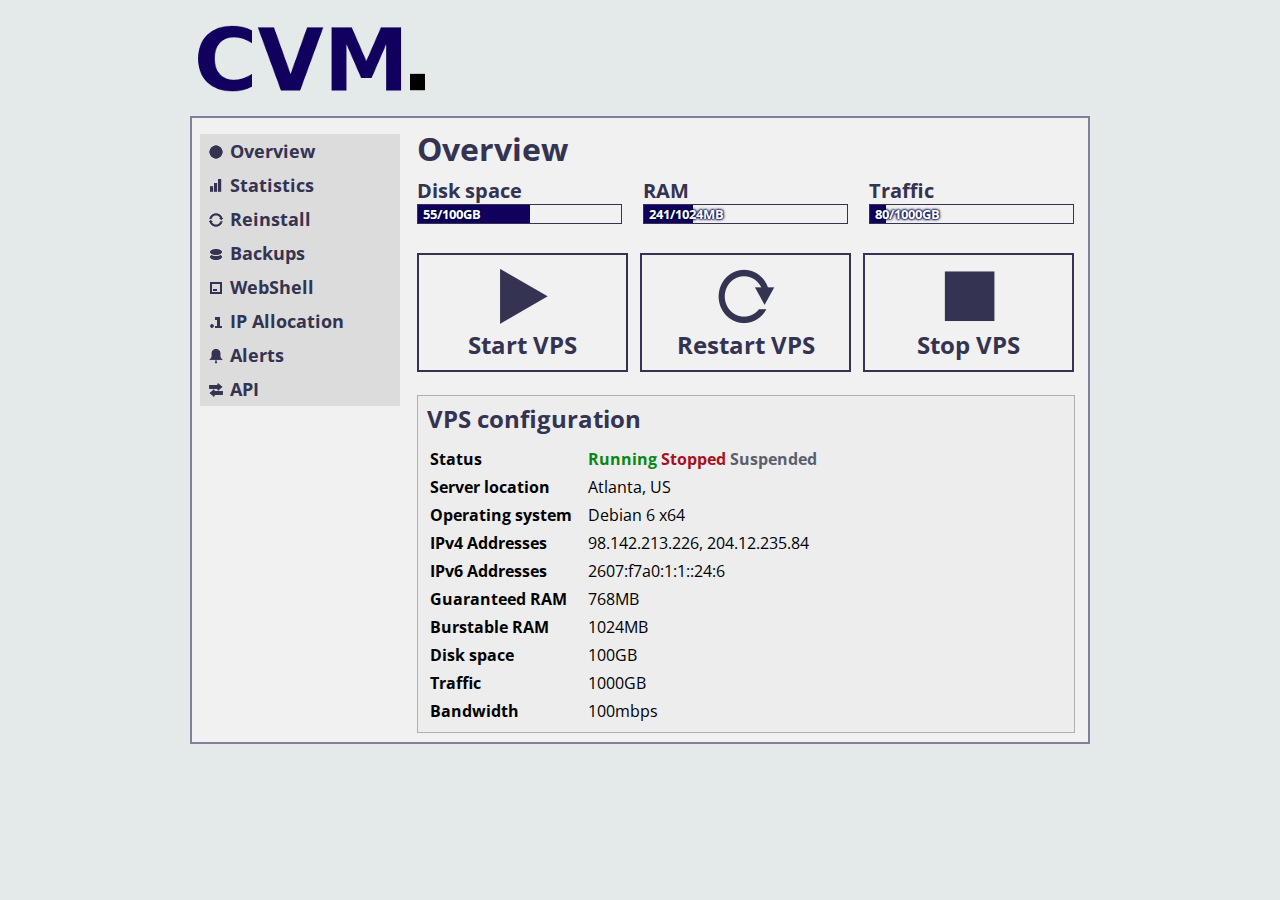
<file: design/index.html>
<!doctype html>
<html>
	<head>
		<title>CVM</title>
		<link href='http://fonts.googleapis.com/css?family=Open+Sans:400,700' rel='stylesheet' type='text/css'>
		<link rel="stylesheet" href="css/cvm.css" type="text/css">
		<script type="text/javascript" src="js/cvm.js"></script>
	</head>
	<body>
		<div class="wrapper">
			<div class="header">
				<img src="images/logo.png">
			</div>
			<div class="main">
				<div class="sidebar">
					<a class="button" id="button_overview" href="#">Overview</a>
					<a class="button" id="button_statistics" href="#">Statistics</a>
					<a class="button" id="button_reinstall" href="#">Reinstall</a>
					<a class="button" id="button_backup" href="#">Backups</a>
					<a class="button" id="button_webshell" href="#">WebShell</a>
					<a class="button" id="button_ip" href="#">IP Allocation</a>
					<a class="button" id="button_alerts" href="#">Alerts</a>
					<a class="button" id="button_api" href="#">API</a>
				</div>
				<h1>Overview</h1>
				
				<!-- <h2>Consolidated traffic example</h2> -->
				<div class="quota">
					<div class="quota-item">
						<h3>Disk space</h3>
						<div class="quota-bar">
							<div class="quota-bar-inner" style="width: 55%;"></div>
							<div class="quota-bar-label">55/100GB</div>
						</div>
					</div>
					<div class="quota-item">
						<h3>RAM</h3>
						<div class="quota-bar">
							<div class="quota-bar-inner" style="width: 24%;"></div>
							<div class="quota-bar-label">241/1024MB</div>
						</div>
					</div>
					<div class="quota-item last">
						<h3>Traffic</h3>
						<div class="quota-bar">
							<div class="quota-bar-inner" style="width: 8%;"></div>
							<div class="quota-bar-label">80/1000GB</div>
						</div>
					</div>
					<div class="clear"></div>
				</div>
				
				<div class="controlbox">
					<a class="controlbutton" href="#">
						<img src="images/button_start.png">
						Start VPS
					</a>
					<a class="controlbutton" href="#">
						<img src="images/button_restart.png">
						Restart VPS
					</a>
					<a class="controlbutton last" href="#">
						<img src="images/button_stop.png">
						Stop VPS
					</a>
					<div class="clear"></div>
				</div>
				
				<div class="infobox">
					<h2>VPS configuration</h2>
					<table class="vpsinfo">
						<tr>
							<th>Status</th>
							<td><span class="online">Running</span> <span class="offline">Stopped</span> <span class="suspended">Suspended</span> </td>
						</tr>
						<tr>
							<th>Server location</th>
							<td>Atlanta, US</td>
						</tr>
						<tr>
							<th>Operating system</th>
							<td>Debian 6 x64</td>
						</tr>
						<tr>
							<th>IPv4 Addresses</th>
							<td>98.142.213.226, 204.12.235.84</td>
						</tr>
						<tr>
							<th>IPv6 Addresses</th>
							<td>2607:f7a0:1:1::24:6</td>
						</tr>
						<tr>
							<th>Guaranteed RAM</th>
							<td>768MB</td>
						</tr>
						<tr>
							<th>Burstable RAM</th>
							<td>1024MB</td>
						</tr>
						<tr>
							<th>Disk space</th>
							<td>100GB</td>
						</tr>
						<tr>
							<th>Traffic</th>
							<td>1000GB</td>
						</tr>
						<tr>
							<th>Bandwidth</th>
							<td>100mbps</td>
						</tr>
					</table>
				</div>
				
				<!--
				<h2>Separate inbound/outbound example</h2>
				<div class="quota">
					<div class="quota-item wide">
						<h3>Disk space</h3>
						<div class="quota-bar">
							<div class="quota-bar-inner" style="width: 55%;"></div>
							<div class="quota-bar-label">55/100GB</div>
						</div>
					</div>
					<div class="quota-item wide last">
						<h3>RAM</h3>
						<div class="quota-bar">
							<div class="quota-bar-inner" style="width: 24%;"></div>
							<div class="quota-bar-label">241/1024MB</div>
						</div>
					</div>
					<div class="quota-item wide">
						<h3>Inbound traffic</h3>
						<div class="quota-bar">
							<div class="quota-bar-inner" style="width: 8%;"></div>
							<div class="quota-bar-label">80/1000GB</div>
						</div>
					</div>
					<div class="quota-item wide last">
						<h3>Outbound traffic</h3>
						<div class="quota-bar">
							<div class="quota-bar-inner" style="width: 14%;"></div>
							<div class="quota-bar-label">135/1000GB</div>
						</div>
					</div>
					<div class="clear"></div>
				</div>
				
				<h2>Inbound/outbound with swap example</h2>
				<div class="quota">
					<div class="quota-item">
						<h3>Disk space</h3>
						<div class="quota-bar">
							<div class="quota-bar-inner" style="width: 55%;"></div>
							<div class="quota-bar-label">55/100GB</div>
						</div>
					</div>
					<div class="quota-item">
						<h3>RAM</h3>
						<div class="quota-bar">
							<div class="quota-bar-inner" style="width: 24%;"></div>
							<div class="quota-bar-label">241/1024MB</div>
						</div>
					</div>
					<div class="quota-item last">
						<h3>Swap</h3>
						<div class="quota-bar">
							<div class="quota-bar-inner" style="width: 3%;"></div>
							<div class="quota-bar-label">32/1024MB</div>
						</div>
					</div>
					<div class="quota-item wide">
						<h3>Inbound traffic</h3>
						<div class="quota-bar">
							<div class="quota-bar-inner" style="width: 8%;"></div>
							<div class="quota-bar-label">80/1000GB</div>
						</div>
					</div>
					<div class="quota-item wide last">
						<h3>Outbound traffic</h3>
						<div class="quota-bar">
							<div class="quota-bar-inner" style="width: 14%;"></div>
							<div class="quota-bar-label">135/1000GB</div>
						</div>
					</div>
					<div class="clear"></div>
				</div>-->
				
				
			</div>
		</div>
	</body>
</html>
</file>
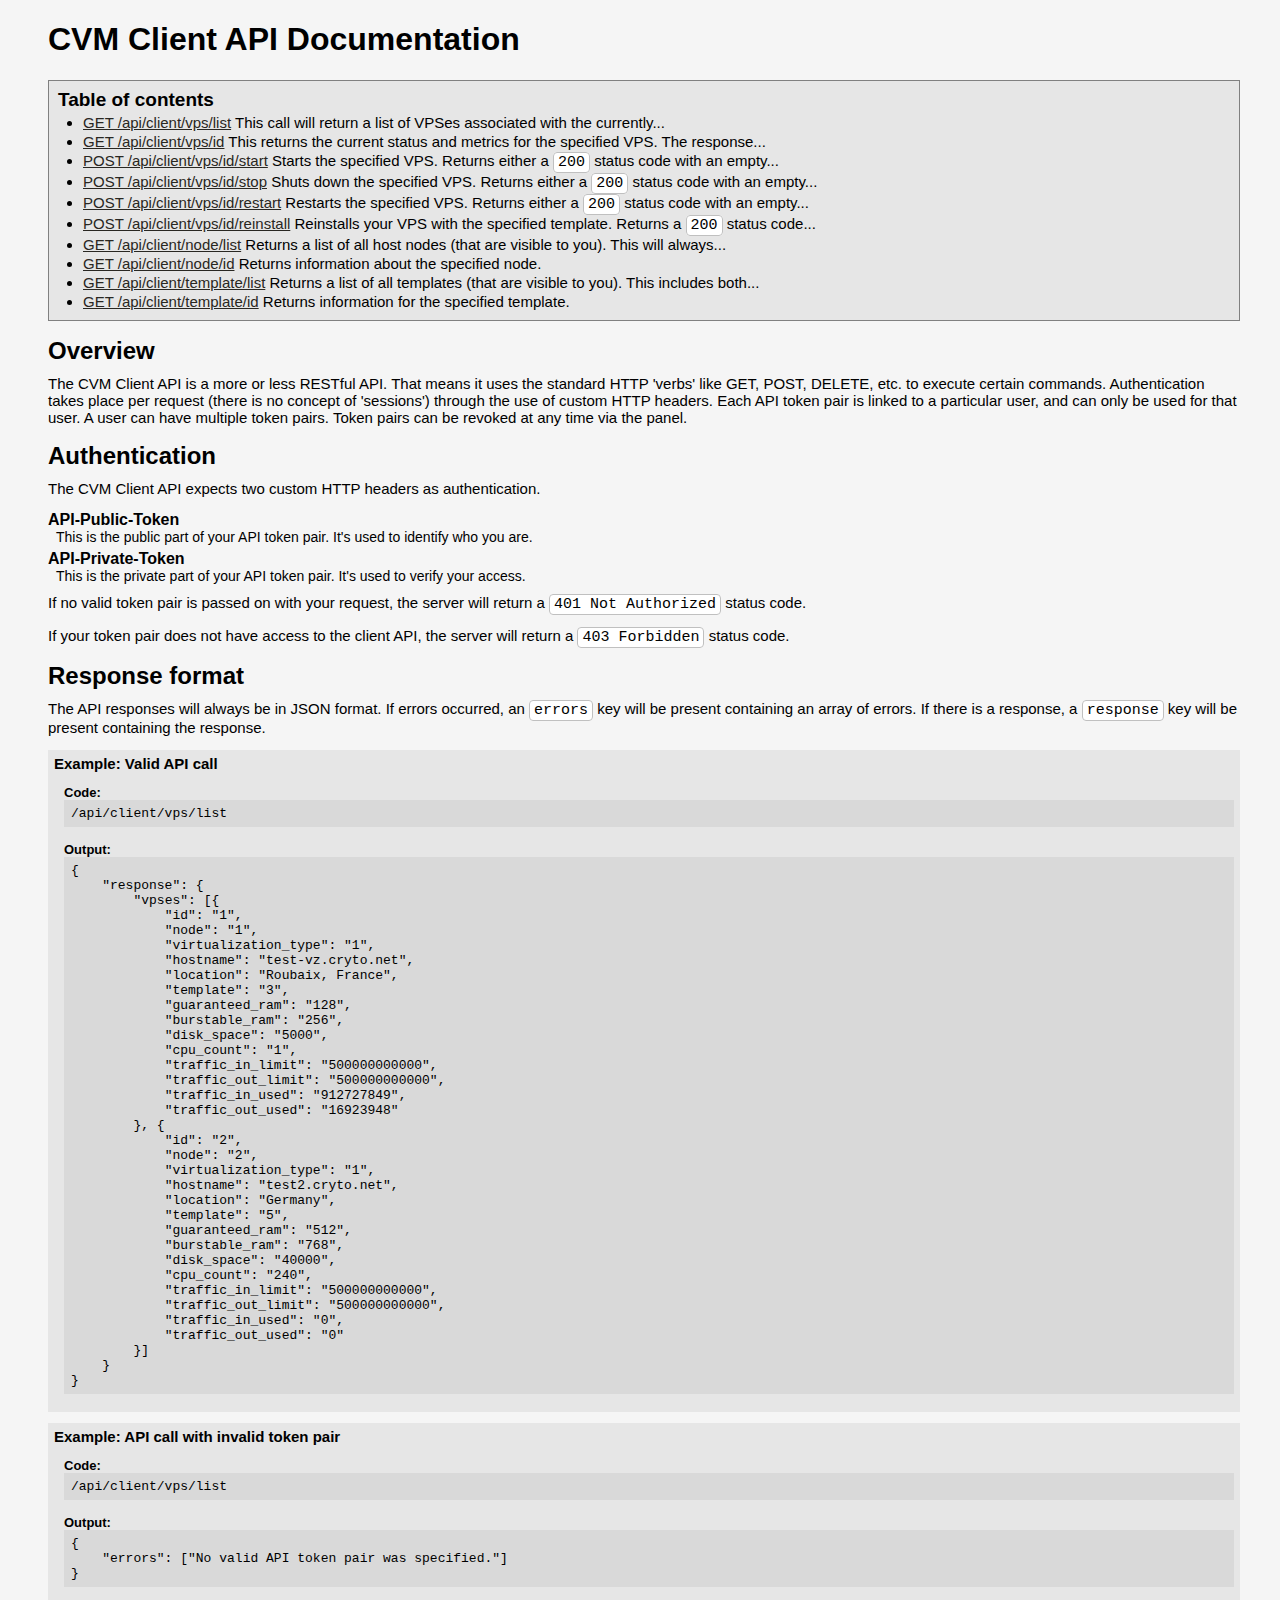
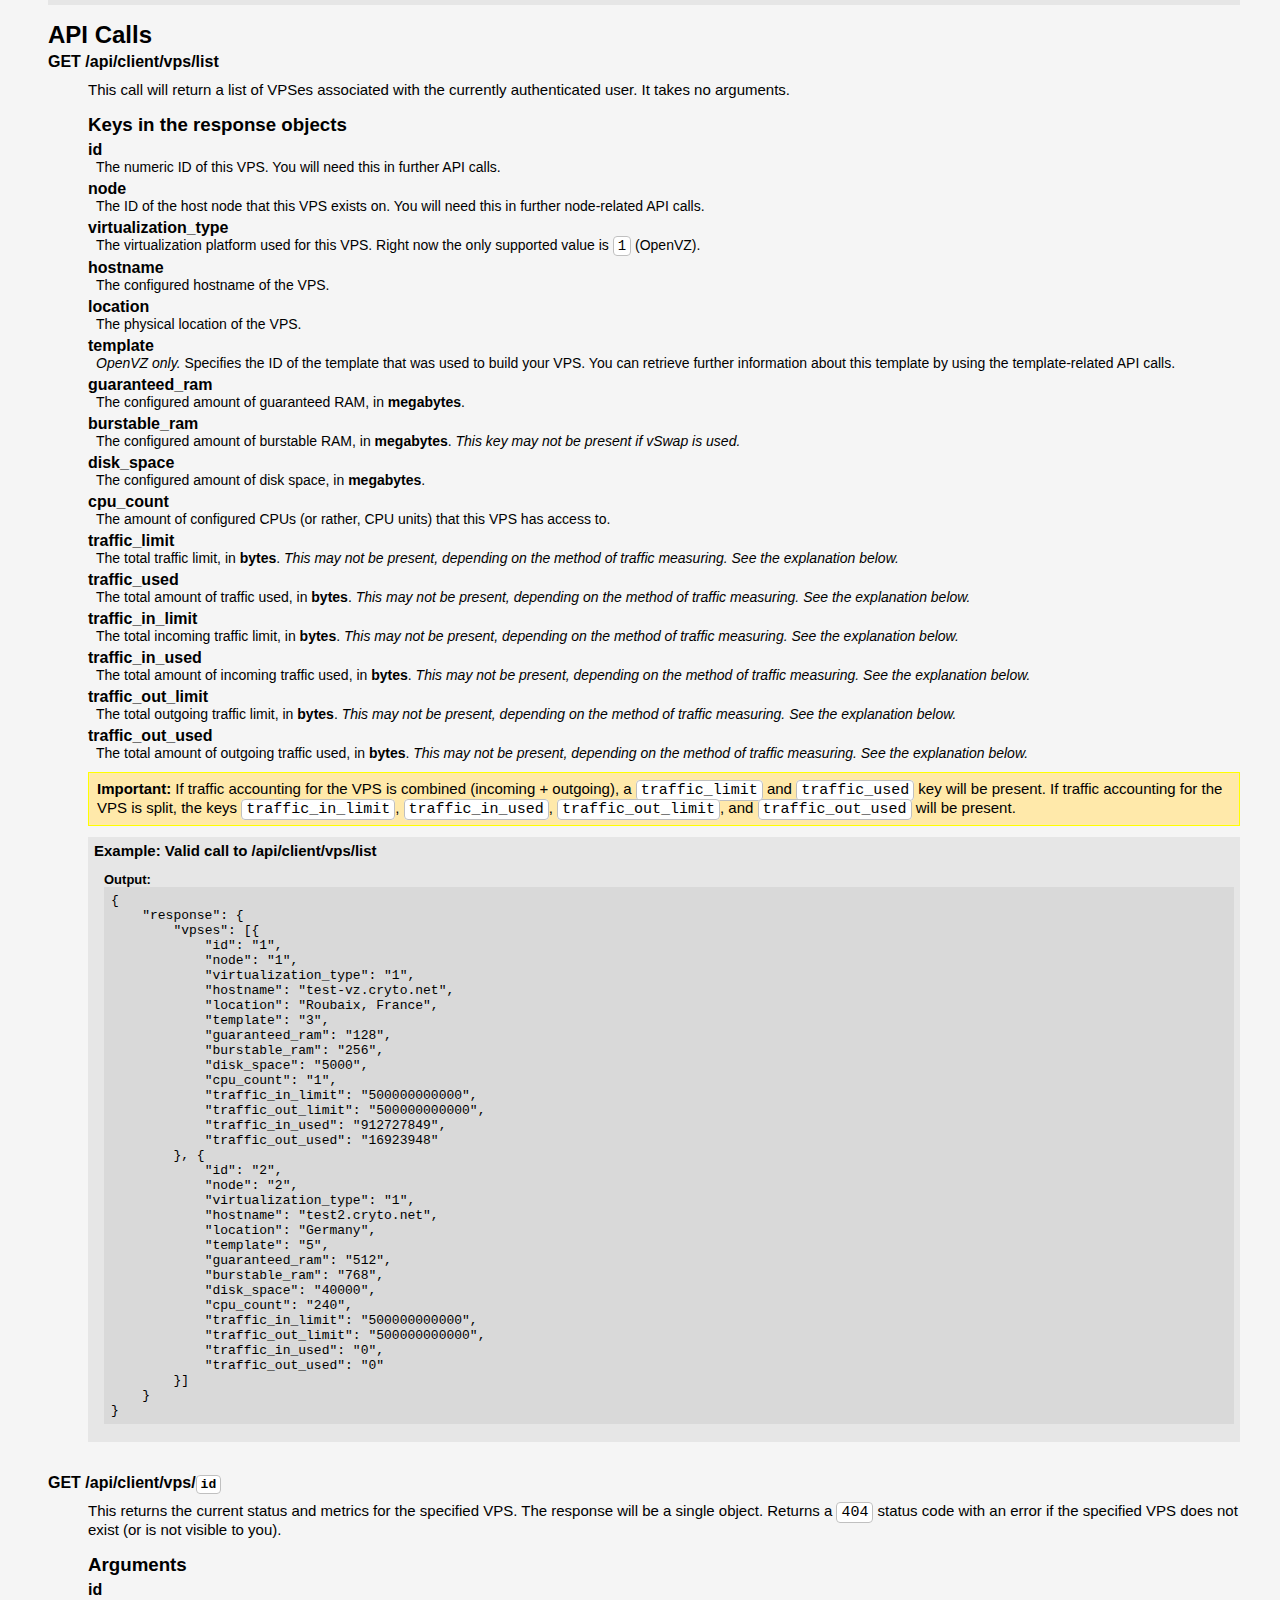
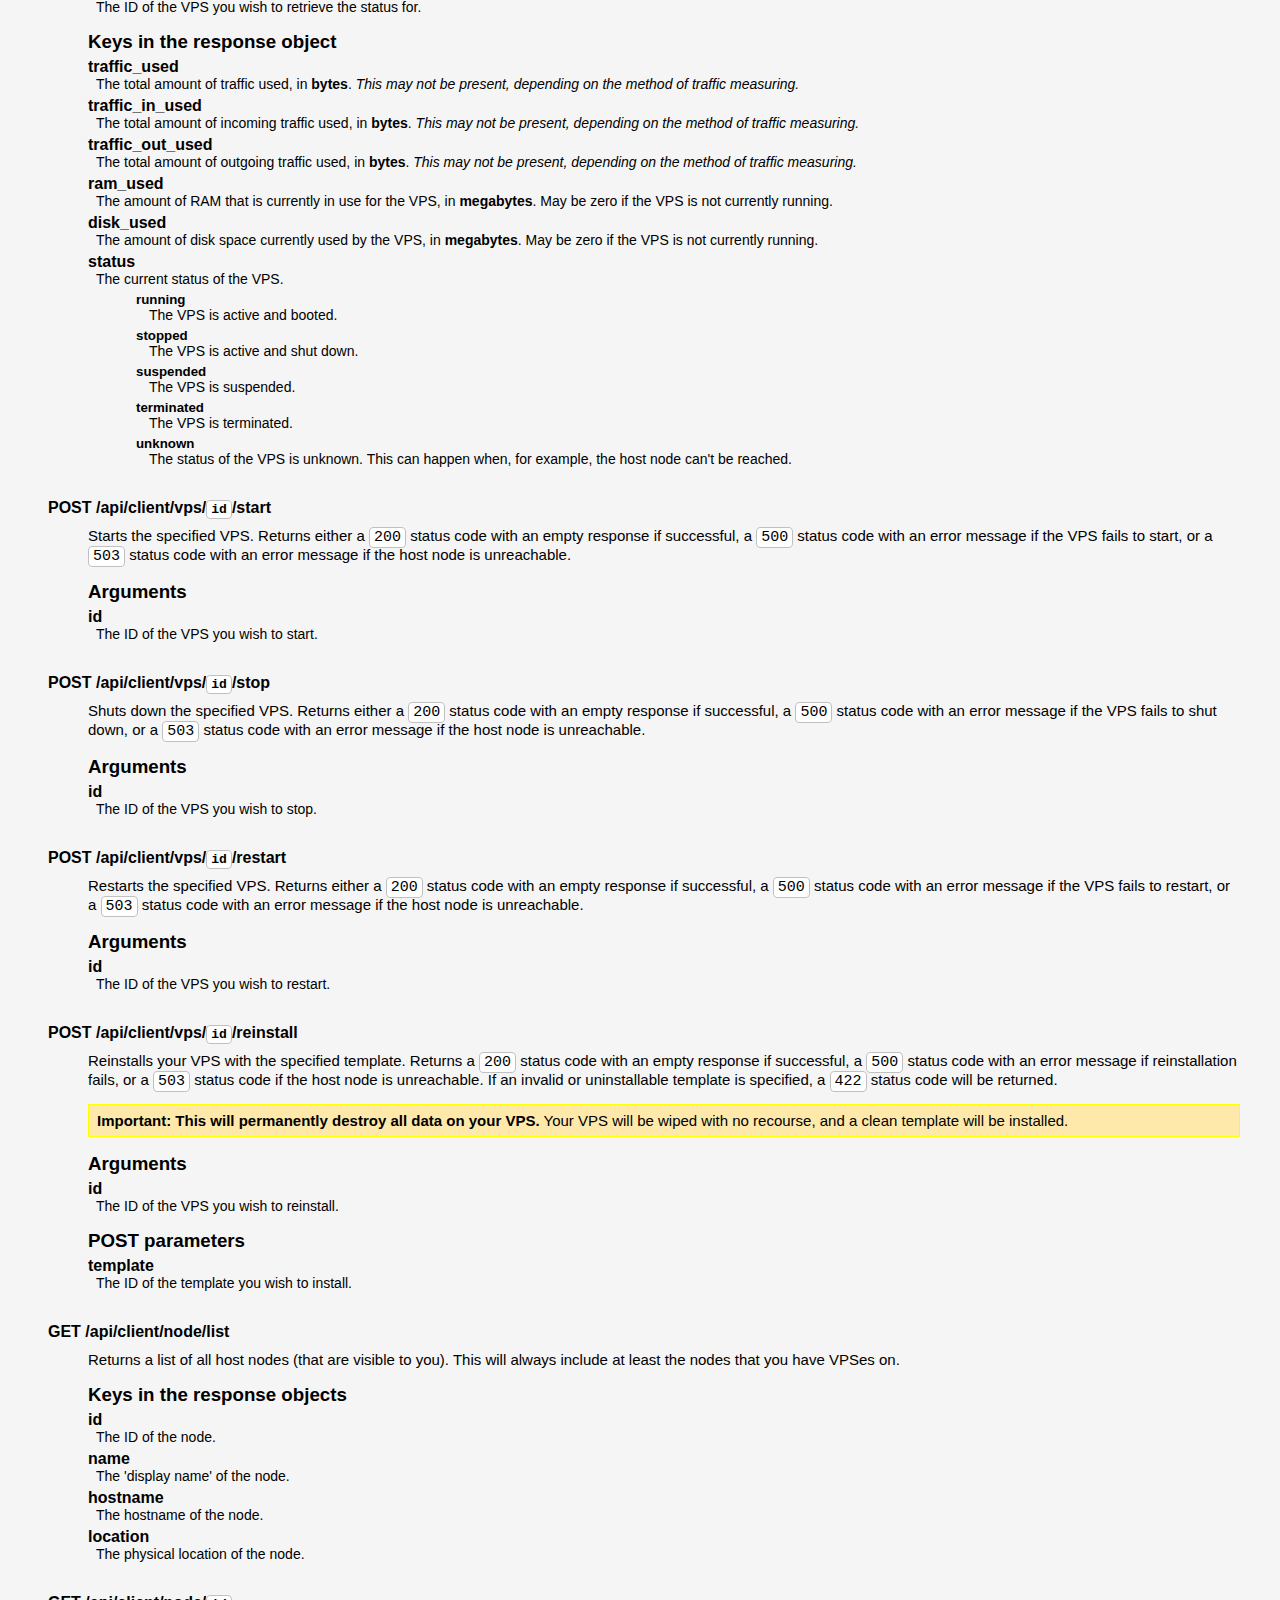
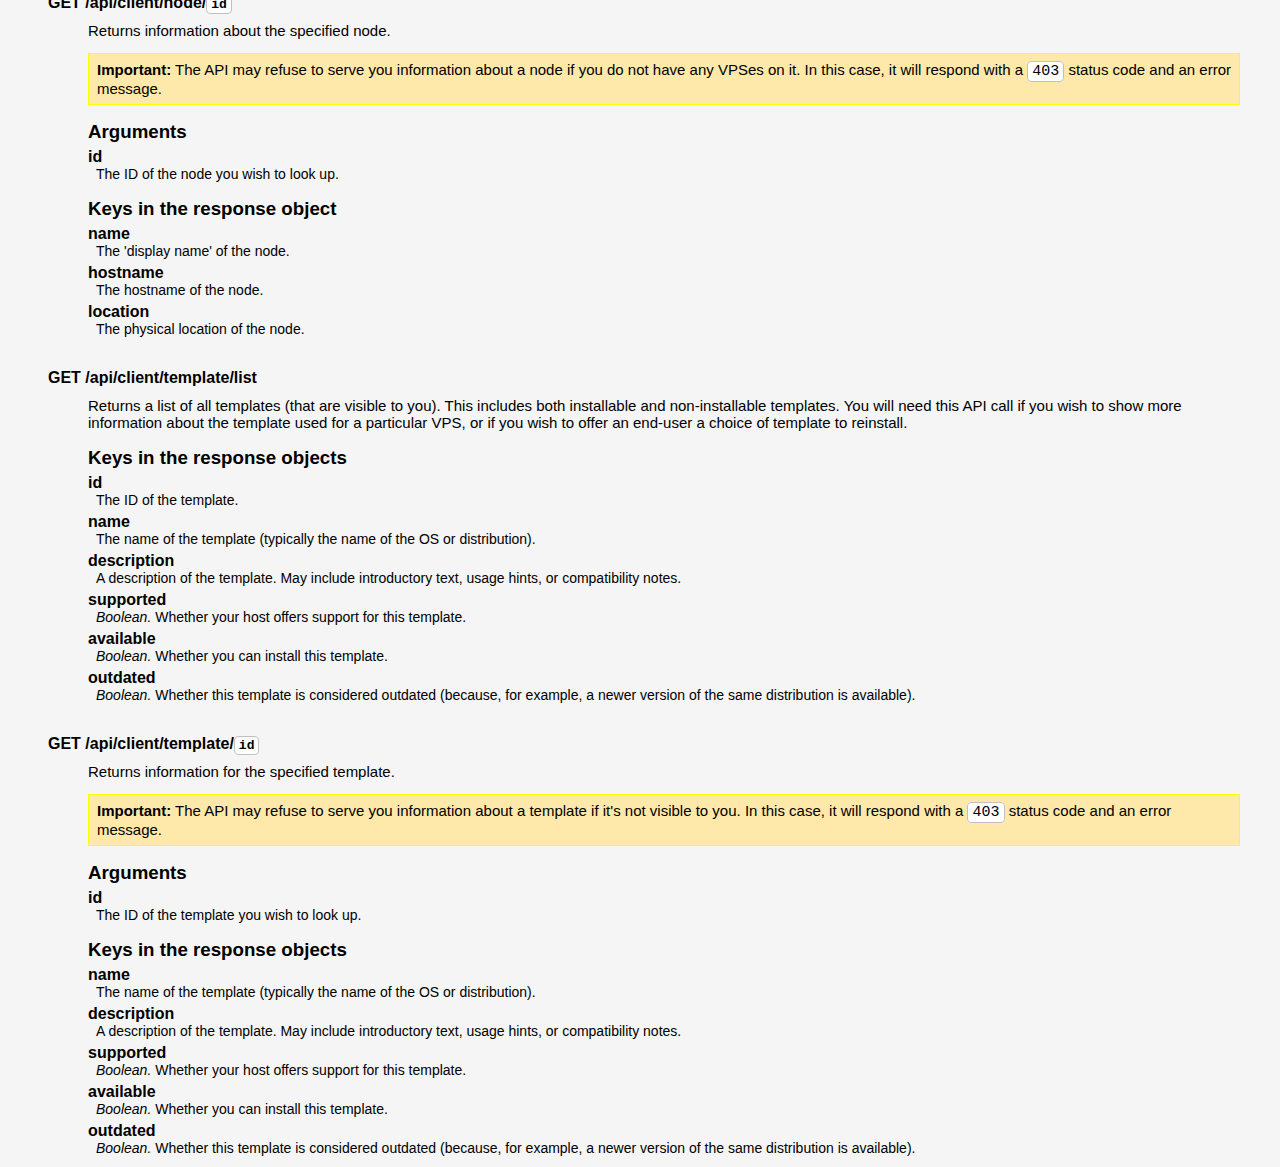
<file: docs/api/client.html>
<!doctype html>
<html>
	<head>
		<style>
			body {
				background-color: #F5F5F5;
				font-family: sans-serif;
				margin-right: 40px;
			}

			h2, h3, h4, h5, h6, h7
			{
				margin-top: 16px;
				margin-bottom: 4px;
			}

			.children { padding-left: 40px; }

			.definition
			{
				font-weight: bold;
				margin-bottom: 32px;
			}

			.example 
			{ 
				padding: 5px 6px;
				font-weight: bold;
				font-size: 15px;
				background-color: #E6E6E6; 
				margin-top: 11px;
			}

			.example > .children
			{
				padding-top: 11px;
				padding-left: 10px;
			}

			.example > .children > h7
			{
				font-size: 13px;
			}

			h7
			{
				font-size: 14px;
				font-weight: bold;
				margin-bottom: 2px;
			}

			pre
			{
				margin-top: 0px;
				padding: 6px 7px;
				background-color: #D9D9D9;
				font-weight: normal;
				font-size: 13px;
			}

			dl
			{
				margin: 5px 0px;
			}

			dt
			{
				font-weight: bold;
			}

			dd
			{
				font-size: 14px;
				font-weight: normal;
				margin-left: 8px;
			}
			
			dd > .children
			{
				font-size: 95%;
			}
			
			dd > .children > dl > dd
			{
				margin-left: 13px;
			}

			.exclamation
			{
				padding: 7px 8px;
				margin: 11px 0px;
				background-color: #FFE9AA;
				border: 1px solid yellow;
				font-size: 15px;
				font-weight: normal;
			}

			.text
			{
				font-size: 15px;
				font-weight: normal;
				margin-bottom: 14px;
				margin-top: 10px;
			}

			.toc
			{
				border: 1px solid gray;
				background-color: #E6E6E6;
				padding: 8px 9px;
				font-size: 15px;
				margin-bottom: 12px;
			}

			.toc h2
			{
				margin: 0px 0px 3px 0px;
				font-size: 19px;
			}

			.toc ul
			{
				margin-top: 0px;
				margin-bottom: 0px;
				padding-left: 25px;
			}

			.toc li
			{
				margin-bottom: 2px;
			}

			.toc .alternatives
			{
				font-size: 12px;
			}

			.toc a
			{
				color: #292722;
			}

			.toc a:hover
			{
				color: black;
			}
			
			.fixed
			{
				font-family: monospace;
				background-color: white;
				padding: 1px 4px;
				border: 1px solid silver;
				border-radius: 4px;
			}
		</style>
	</head>
	<body>
		<div class="children"><h1>CVM Client API Documentation</h1><div class="toc"><h2>Table of contents</h2><ul><li><a href="#GETapiclientvpslist">GET /api/client/vps/list</a> This call will return a list of VPSes associated with the currently... </li><li><a href="#GETapiclientvpsid">GET /api/client/vps/id</a> This returns the current status and metrics for the specified VPS. The response... </li><li><a href="#POSTapiclientvpsidstart">POST /api/client/vps/id/start</a> Starts the specified VPS. Returns either a <span class="fixed">200</span> status code with an empty... </li><li><a href="#POSTapiclientvpsidstop">POST /api/client/vps/id/stop</a> Shuts down the specified VPS. Returns either a <span class="fixed">200</span> status code with an empty... </li><li><a href="#POSTapiclientvpsidrestart">POST /api/client/vps/id/restart</a> Restarts the specified VPS. Returns either a <span class="fixed">200</span> status code with an empty... </li><li><a href="#POSTapiclientvpsidreinstall">POST /api/client/vps/id/reinstall</a> Reinstalls your VPS with the specified template. Returns a <span class="fixed">200</span> status code... </li><li><a href="#GETapiclientnodelist">GET /api/client/node/list</a> Returns a list of all host nodes (that are visible to you). This will always... </li><li><a href="#GETapiclientnodeid">GET /api/client/node/id</a> Returns information about the specified node. </li><li><a href="#GETapiclienttemplatelist">GET /api/client/template/list</a> Returns a list of all templates (that are visible to you). This includes both... </li><li><a href="#GETapiclienttemplateid">GET /api/client/template/id</a> Returns information for the specified template. </li></ul></div><h2>Overview</h2><div class="text">The CVM Client API is a more or less RESTful API. That means it uses the standard HTTP 'verbs' like GET, POST, DELETE, etc. to execute certain commands. Authentication takes place per request (there is no concept of 'sessions') through the use of custom HTTP headers. Each API token pair is linked to a particular user, and can only be used for that user. A user can have multiple token pairs. Token pairs can be revoked at any time via the panel.</div><h2>Authentication</h2><div class="text">The CVM Client API expects two custom HTTP headers as authentication.</div><dl><dt>API-Public-Token</dt><dd>This is the public part of your API token pair. It's used to identify who you are.<div class="children"></div></dd></dl><dl><dt>API-Private-Token</dt><dd>This is the private part of your API token pair. It's used to verify your access.<div class="children"></div></dd></dl><div class="text">If no valid token pair is passed on with your request, the server will return a <span class="fixed">401 Not Authorized</span> status code.</div><div class="text">If your token pair does not have access to the client API, the server will return a <span class="fixed">403 Forbidden</span> status code.</div><h2>Response format</h2><div class="text">The API responses will always be in JSON format. If errors occurred, an <span class="fixed">errors</span> key will be present containing an array of errors. If there is a response, a <span class="fixed">response</span> key will be present containing the response.</div><div class="example">Example: Valid API call <div class="children"><h7>Code:</h7><pre class="code">/api/client/vps/list</pre><h7>Output:</h7><pre class="output">{
    "response": {
	"vpses": [{
	    "id": "1",
	    "node": "1",
	    "virtualization_type": "1",
	    "hostname": "test-vz.cryto.net",
	    "location": "Roubaix, France",
	    "template": "3",
	    "guaranteed_ram": "128",
	    "burstable_ram": "256",
	    "disk_space": "5000",
	    "cpu_count": "1",
	    "traffic_in_limit": "500000000000",
	    "traffic_out_limit": "500000000000",
	    "traffic_in_used": "912727849",
	    "traffic_out_used": "16923948"
	}, {
	    "id": "2",
	    "node": "2",
	    "virtualization_type": "1",
	    "hostname": "test2.cryto.net",
	    "location": "Germany",
	    "template": "5",
	    "guaranteed_ram": "512",
	    "burstable_ram": "768",
	    "disk_space": "40000",
	    "cpu_count": "240",
	    "traffic_in_limit": "500000000000",
	    "traffic_out_limit": "500000000000",
	    "traffic_in_used": "0",
	    "traffic_out_used": "0"
	}]
    }
}</pre></div></div><div class="example">Example: API call with invalid token pair <div class="children"><h7>Code:</h7><pre class="code">/api/client/vps/list</pre><h7>Output:</h7><pre class="output">{
    "errors": ["No valid API token pair was specified."]
}</pre></div></div><h2>API Calls</h2><div class="definition"><a name="GETapiclientvpslist">GET /api/client/vps/list <div class="children"><div class="text">This call will return a list of VPSes associated with the currently authenticated user. It takes no arguments.</div><h3>Keys in the response objects</h3><dl><dt>id</dt><dd>The numeric ID of this VPS. You will need this in further API calls.<div class="children"></div></dd></dl><dl><dt>node</dt><dd>The ID of the host node that this VPS exists on. You will need this in further node-related API calls.<div class="children"></div></dd></dl><dl><dt>virtualization_type</dt><dd>The virtualization platform used for this VPS. Right now the only supported value is <span class="fixed">1</span> (OpenVZ).<div class="children"></div></dd></dl><dl><dt>hostname</dt><dd>The configured hostname of the VPS.<div class="children"></div></dd></dl><dl><dt>location</dt><dd>The physical location of the VPS.<div class="children"></div></dd></dl><dl><dt>template</dt><dd><em>OpenVZ only.</em> Specifies the ID of the template that was used to build your VPS. You can retrieve further information about this template by using the template-related API calls.<div class="children"></div></dd></dl><dl><dt>guaranteed_ram</dt><dd>The configured amount of guaranteed RAM, in <strong>megabytes</strong>.<div class="children"></div></dd></dl><dl><dt>burstable_ram</dt><dd>The configured amount of burstable RAM, in <strong>megabytes</strong>. <em>This key may not be present if vSwap is used.</em><div class="children"></div></dd></dl><dl><dt>disk_space</dt><dd>The configured amount of disk space, in <strong>megabytes</strong>.<div class="children"></div></dd></dl><dl><dt>cpu_count</dt><dd>The amount of configured CPUs (or rather, CPU units) that this VPS has access to.<div class="children"></div></dd></dl><dl><dt>traffic_limit</dt><dd>The total traffic limit, in <strong>bytes</strong>. <em>This may not be present, depending on the method of traffic measuring. See the explanation below.</em><div class="children"></div></dd></dl><dl><dt>traffic_used</dt><dd>The total amount of traffic used, in <strong>bytes</strong>. <em>This may not be present, depending on the method of traffic measuring. See the explanation below.</em><div class="children"></div></dd></dl><dl><dt>traffic_in_limit</dt><dd>The total incoming traffic limit, in <strong>bytes</strong>. <em>This may not be present, depending on the method of traffic measuring. See the explanation below.</em><div class="children"></div></dd></dl><dl><dt>traffic_in_used</dt><dd>The total amount of incoming traffic used, in <strong>bytes</strong>. <em>This may not be present, depending on the method of traffic measuring. See the explanation below.</em><div class="children"></div></dd></dl><dl><dt>traffic_out_limit</dt><dd>The total outgoing traffic limit, in <strong>bytes</strong>. <em>This may not be present, depending on the method of traffic measuring. See the explanation below.</em><div class="children"></div></dd></dl><dl><dt>traffic_out_used</dt><dd>The total amount of outgoing traffic used, in <strong>bytes</strong>. <em>This may not be present, depending on the method of traffic measuring. See the explanation below.</em><div class="children"></div></dd></dl><div class="exclamation"><strong>Important:</strong> If traffic accounting for the VPS is combined (incoming + outgoing), a <span class="fixed">traffic_limit</span> and <span class="fixed">traffic_used</span> key will be present. If traffic accounting for the VPS is split, the keys <span class="fixed">traffic_in_limit</span>, <span class="fixed">traffic_in_used</span>, <span class="fixed">traffic_out_limit</span>, and <span class="fixed">traffic_out_used</span> will be present. <div class="children"></div></div><div class="example">Example: Valid call to /api/client/vps/list <div class="children"><h7>Output:</h7><pre class="output">{
    "response": {
	"vpses": [{
	    "id": "1",
	    "node": "1",
	    "virtualization_type": "1",
	    "hostname": "test-vz.cryto.net",
	    "location": "Roubaix, France",
	    "template": "3",
	    "guaranteed_ram": "128",
	    "burstable_ram": "256",
	    "disk_space": "5000",
	    "cpu_count": "1",
	    "traffic_in_limit": "500000000000",
	    "traffic_out_limit": "500000000000",
	    "traffic_in_used": "912727849",
	    "traffic_out_used": "16923948"
	}, {
	    "id": "2",
	    "node": "2",
	    "virtualization_type": "1",
	    "hostname": "test2.cryto.net",
	    "location": "Germany",
	    "template": "5",
	    "guaranteed_ram": "512",
	    "burstable_ram": "768",
	    "disk_space": "40000",
	    "cpu_count": "240",
	    "traffic_in_limit": "500000000000",
	    "traffic_out_limit": "500000000000",
	    "traffic_in_used": "0",
	    "traffic_out_used": "0"
	}]
    }
}</pre></div></div></div></a></div><div class="definition"><a name="GETapiclientvpsid">GET /api/client/vps/<span class="fixed">id</span> <div class="children"><div class="text">This returns the current status and metrics for the specified VPS. The response will be a single object. Returns a <span class="fixed">404</span> status code with an error if the specified VPS does not exist (or is not visible to you).</div><h3>Arguments</h3><dl><dt>id</dt><dd>The ID of the VPS you wish to retrieve the status for.<div class="children"></div></dd></dl><h3>Keys in the response object</h3><dl><dt>traffic_used</dt><dd>The total amount of traffic used, in <strong>bytes</strong>. <em>This may not be present, depending on the method of traffic measuring.</em><div class="children"></div></dd></dl><dl><dt>traffic_in_used</dt><dd>The total amount of incoming traffic used, in <strong>bytes</strong>. <em>This may not be present, depending on the method of traffic measuring.</em><div class="children"></div></dd></dl><dl><dt>traffic_out_used</dt><dd>The total amount of outgoing traffic used, in <strong>bytes</strong>. <em>This may not be present, depending on the method of traffic measuring.</em><div class="children"></div></dd></dl><dl><dt>ram_used</dt><dd>The amount of RAM that is currently in use for the VPS, in <strong>megabytes</strong>. May be zero if the VPS is not currently running.<div class="children"></div></dd></dl><dl><dt>disk_used</dt><dd>The amount of disk space currently used by the VPS, in <strong>megabytes</strong>. May be zero if the VPS is not currently running.<div class="children"></div></dd></dl><dl><dt>status</dt><dd>The current status of the VPS.<div class="children"><dl><dt>running</dt><dd>The VPS is active and booted.<div class="children"></div></dd></dl><dl><dt>stopped</dt><dd>The VPS is active and shut down.<div class="children"></div></dd></dl><dl><dt>suspended</dt><dd>The VPS is suspended.<div class="children"></div></dd></dl><dl><dt>terminated</dt><dd>The VPS is terminated.<div class="children"></div></dd></dl><dl><dt>unknown</dt><dd>The status of the VPS is unknown. This can happen when, for example, the host node can't be reached.<div class="children"></div></dd></dl></div></dd></dl></div></a></div><div class="definition"><a name="POSTapiclientvpsidstart">POST /api/client/vps/<span class="fixed">id</span>/start <div class="children"><div class="text">Starts the specified VPS. Returns either a <span class="fixed">200</span> status code with an empty response if successful, a <span class="fixed">500</span> status code with an error message if the VPS fails to start, or a <span class="fixed">503</span> status code with an error message if the host node is unreachable.</div><h3>Arguments</h3><dl><dt>id</dt><dd>The ID of the VPS you wish to start.<div class="children"></div></dd></dl></div></a></div><div class="definition"><a name="POSTapiclientvpsidstop">POST /api/client/vps/<span class="fixed">id</span>/stop <div class="children"><div class="text">Shuts down the specified VPS. Returns either a <span class="fixed">200</span> status code with an empty response if successful, a <span class="fixed">500</span> status code with an error message if the VPS fails to shut down, or a <span class="fixed">503</span> status code with an error message if the host node is unreachable.</div><h3>Arguments</h3><dl><dt>id</dt><dd>The ID of the VPS you wish to stop.<div class="children"></div></dd></dl></div></a></div><div class="definition"><a name="POSTapiclientvpsidrestart">POST /api/client/vps/<span class="fixed">id</span>/restart <div class="children"><div class="text">Restarts the specified VPS. Returns either a <span class="fixed">200</span> status code with an empty response if successful, a <span class="fixed">500</span> status code with an error message if the VPS fails to restart, or a <span class="fixed">503</span> status code with an error message if the host node is unreachable.</div><h3>Arguments</h3><dl><dt>id</dt><dd>The ID of the VPS you wish to restart.<div class="children"></div></dd></dl></div></a></div><div class="definition"><a name="POSTapiclientvpsidreinstall">POST /api/client/vps/<span class="fixed">id</span>/reinstall <div class="children"><div class="text">Reinstalls your VPS with the specified template. Returns a <span class="fixed">200</span> status code with an empty response if successful, a <span class="fixed">500</span> status code with an error message if reinstallation fails, or a <span class="fixed">503</span> status code if the host node is unreachable. If an invalid or uninstallable template is specified, a <span class="fixed">422</span> status code will be returned.</div><div class="exclamation"><strong>Important:</strong> <strong>This will permanently destroy all data on your VPS.</strong> Your VPS will be wiped with no recourse, and a clean template will be installed. <div class="children"></div></div><h3>Arguments</h3><dl><dt>id</dt><dd>The ID of the VPS you wish to reinstall.<div class="children"></div></dd></dl><h3>POST parameters</h3><dl><dt>template</dt><dd>The ID of the template you wish to install.<div class="children"></div></dd></dl></div></a></div><div class="definition"><a name="GETapiclientnodelist">GET /api/client/node/list <div class="children"><div class="text">Returns a list of all host nodes (that are visible to you). This will always include at least the nodes that you have VPSes on.</div><h3>Keys in the response objects</h3><dl><dt>id</dt><dd>The ID of the node.<div class="children"></div></dd></dl><dl><dt>name</dt><dd>The 'display name' of the node.<div class="children"></div></dd></dl><dl><dt>hostname</dt><dd>The hostname of the node.<div class="children"></div></dd></dl><dl><dt>location</dt><dd>The physical location of the node.<div class="children"></div></dd></dl></div></a></div><div class="definition"><a name="GETapiclientnodeid">GET /api/client/node/<span class="fixed">id</span> <div class="children"><div class="text">Returns information about the specified node.</div><div class="exclamation"><strong>Important:</strong> The API may refuse to serve you information about a node if you do not have any VPSes on it. In this case, it will respond with a <span class="fixed">403</span> status code and an error message. <div class="children"></div></div><h3>Arguments</h3><dl><dt>id</dt><dd>The ID of the node you wish to look up.<div class="children"></div></dd></dl><h3>Keys in the response object</h3><dl><dt>name</dt><dd>The 'display name' of the node.<div class="children"></div></dd></dl><dl><dt>hostname</dt><dd>The hostname of the node.<div class="children"></div></dd></dl><dl><dt>location</dt><dd>The physical location of the node.<div class="children"></div></dd></dl></div></a></div><div class="definition"><a name="GETapiclienttemplatelist">GET /api/client/template/list <div class="children"><div class="text">Returns a list of all templates (that are visible to you). This includes both installable and non-installable templates. You will need this API call if you wish to show more information about the template used for a particular VPS, or if you wish to offer an end-user a choice of template to reinstall.</div><h3>Keys in the response objects</h3><dl><dt>id</dt><dd>The ID of the template.<div class="children"></div></dd></dl><dl><dt>name</dt><dd>The name of the template (typically the name of the OS or distribution).<div class="children"></div></dd></dl><dl><dt>description</dt><dd>A description of the template. May include introductory text, usage hints, or compatibility notes.<div class="children"></div></dd></dl><dl><dt>supported</dt><dd><em>Boolean.</em> Whether your host offers support for this template.<div class="children"></div></dd></dl><dl><dt>available</dt><dd><em>Boolean.</em> Whether you can install this template.<div class="children"></div></dd></dl><dl><dt>outdated</dt><dd><em>Boolean.</em> Whether this template is considered outdated (because, for example, a newer version of the same distribution is available).<div class="children"></div></dd></dl></div></a></div><div class="definition"><a name="GETapiclienttemplateid">GET /api/client/template/<span class="fixed">id</span> <div class="children"><div class="text">Returns information for the specified template.</div><div class="exclamation"><strong>Important:</strong> The API may refuse to serve you information about a template if it's not visible to you. In this case, it will respond with a <span class="fixed">403</span> status code and an error message. <div class="children"></div></div><h3>Arguments</h3><dl><dt>id</dt><dd>The ID of the template you wish to look up.<div class="children"></div></dd></dl><h3>Keys in the response objects</h3><dl><dt>name</dt><dd>The name of the template (typically the name of the OS or distribution).<div class="children"></div></dd></dl><dl><dt>description</dt><dd>A description of the template. May include introductory text, usage hints, or compatibility notes.<div class="children"></div></dd></dl><dl><dt>supported</dt><dd><em>Boolean.</em> Whether your host offers support for this template.<div class="children"></div></dd></dl><dl><dt>available</dt><dd><em>Boolean.</em> Whether you can install this template.<div class="children"></div></dd></dl><dl><dt>outdated</dt><dd><em>Boolean.</em> Whether this template is considered outdated (because, for example, a newer version of the same distribution is available).<div class="children"></div></dd></dl></div></a></div></div>
	</body>
</html>
</file>
<file: design/css/cvm.css>
html, body
{
	font-family: 'Open Sans', sans-serif;
	background-color: #E4EAEA;
}

h1, h2, h3, h4, h5
{
	margin: 0px;
	color: #343352;
}

h1
{
	margin-bottom: 7px;
}

h2
{
	margin-bottom: 9px;
}

h3
{
	font-size: 20px;
}

p
{
	margin: 5px 0px;
}

table
{
	
}

th
{
	text-align: left;
}

table.vpsinfo td
{
	padding: 2px 13px;
}

.clear
{
	clear: both;
}

.wrapper
{
	width: 900px;
	margin: 0px auto;
}

.header
{
	font-size: 40px;
	font-weight: bold;
}

.main
{
	position: relative;
	background-color: #F1F1F1;
	padding: 9px 13px;
	border: 2px solid #817F9D;
	padding-left: 225px;
	min-height: 400px;
}

.sidebar
{
	position: absolute;
	top: 16px;
	left: 8px;
	width: 200px;
	background-color: #DCDCDC;
}

.sidebar a.button
{
	display: block;
	padding: 5px 8px;
	text-decoration: none;
	color: #343352;
	font-size: 18px;
	font-weight: bold;
	padding-left: 30px;
	background-repeat: no-repeat;
	background-position: 8px 10px;
}

.sidebar a.button:hover
{
	background-color: #CDCCDE;
}

#button_overview
{
	background-image: url(../images/icon_overview.png);
}

#button_statistics
{
	background-image: url(../images/icon_statistics.png);
}

#button_webshell
{
	background-image: url(../images/icon_webshell.png);
}

#button_ip
{
	background-image: url(../images/icon_ip.png);
}

#button_reinstall
{
	background-image: url(../images/icon_reinstall.png);
}

#button_backup
{
	background-image: url(../images/icon_backup.png);
}

#button_api
{
	background-image: url(../images/icon_api.png);
}

#button_alerts
{
	background-image: url(../images/icon_alerts.png);
}

.quota-item
{
	float: left;
	width: 203px;
	margin-right: 23px;
	margin-bottom: 10px;
}

.quota-bar
{
	position: relative;
	border: 1px solid #343352;
	width: 100%;
	height: 18px;
}

.quota-bar-inner
{
	background-color: #12005E;
	height: 100%;
}

.quota-bar-label
{
	position: absolute;
	top: 0px;
	left: 0px;
	right: 0px;
	bottom: 0px;
	font-size: 13px;
	font-weight: bold;
	color: white;
	padding-left: 5px;
	text-shadow: 0px 0px 3px #000673, 0px 0px 1px #000000, 0px 0px 3px #000000, 0px 0px 2px #000673;
	-webkit-text-shadow: 0px 0px 3px #000673, 0px 0px 1px #000000, 0px 0px 3px #000000, 0px 0px 2px #000673;
	-moz-text-shadow: 0px 0px 3px #000673, 0px 0px 1px #000000, 0px 0px 3px #000000, 0px 0px 2px #000673;
	-o-text-shadow: 0px 0px 3px #000673, 0px 0px 1px #000000, 0px 0px 3px #000000, 0px 0px 2px #000673;
	-ms-text-shadow: 0px 0px 3px #000673, 0px 0px 1px #000000, 0px 0px 3px #000000, 0px 0px 2px #000673;
}

.quota-item.wide
{
	width: 316px;
}

.quota-item.last
{
	margin-right: 0px;
}

.quota
{
	margin-bottom: 19px;
}

.infobox
{
	border: 1px solid #B0B0B0;
	background-color: #EDEDED;
	padding: 6px 9px;
}

.controlbox
{
	margin-bottom: 23px;
}

.controlbutton
{
	border: 2px solid #343352;
	font-size: 24px;
	color: #343352;
	text-align: center;
	font-weight: bold;
	float: left;
	text-decoration: none;
	padding: 9px;
	margin-right: 12px;
	width: 189px;
}

.controlbutton.last
{
	margin-right: 0px;
}

.controlbutton img
{
	display: block;
	margin: 0px auto;
}

.controlbutton:hover
{
	background-color: #CDD0E1;
}

.online
{
	color: #078812;
	font-weight: bold;
}

.offline
{
	color: #A7101C;
	font-weight: bold;
}

.suspended
{
	color: #5B5F6B;
	font-weight: bold;
}
</file>
